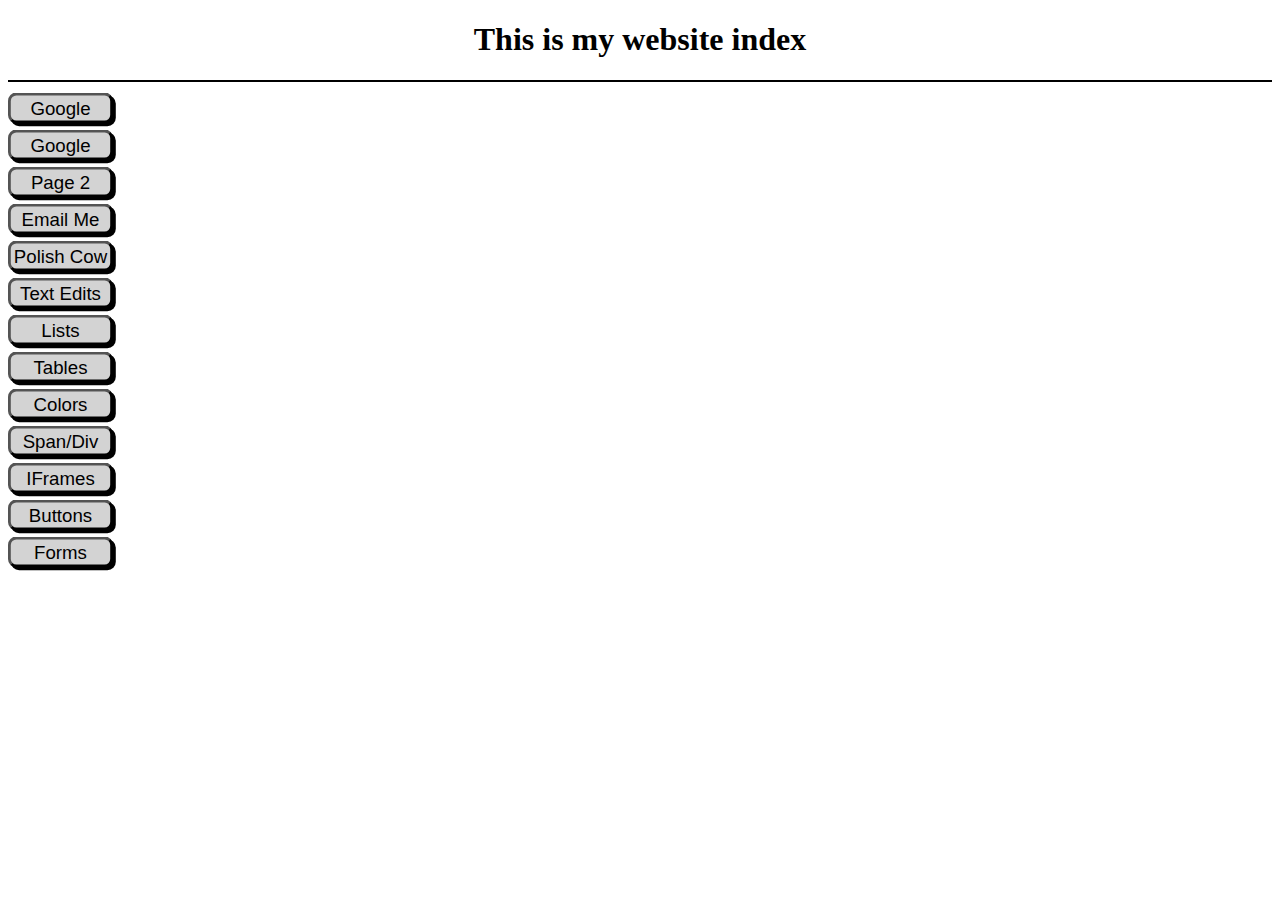
<file: HTML Projects/first website/index.html>
<!DOCTYPE html>
<html>
  <head>
    <title>This is my first website</title>
    <meta charset="UTF-8">
    <meta name="Desription" content="first html website">
    <meta name="keywords" content="cow, polish cow">
    <meta name="author" content="Jack Munsell">
    <meta name="viewport" content="width=device-width, initial-scale=1.0">
    <meta http-equiv="refresh" content="">
    <style>
      .button-style {
        padding: 1px;
        background-color: lightgray;
        display:flex;
        border-radius: 6px;
        margin: 15px 15px;
        width: 75px;
        height: 22px;
        scale: 1.4;
        justify-content: center;
        align-items: center;
        box-shadow:  2px 2px black;
      }
      .hyperlink-style {
        text-decoration: none;
        display: inline;
      }
    </style>
    
  </head>
  <body>

    <!--This is how to write a comment-->
    <h1 style="text-align: center;">This is my website index</h1>
    <hr color="black">
      <a href="https://google.com" target =_blank title="Opens Google in another tab" class="hyperlink-style">
        <button class="button-style">Google</button>
      </a>
      <a href="https://google.com" target = _self title="Opens Google in this tab" class="hyperlink-style">
        <button class="button-style">Google</button>
      </a>
      <a href="page2.html" target="_self" title="link to page 2 for text formatting" class="hyperlink-style">
        <button class="button-style">Page 2</button>
      </a>
      <a href="mailto:jackmunsell@yahoo.com" target="_self" title="send mail to me" class="hyperlink-style">
        <button class="button-style">Email Me</button>
      </a>
      <a href="polishcow.html" target="_self" title="link to polish cow" class="hyperlink-style">
        <button class="button-style">Polish Cow</button>
      </a>
      <a href="textedit.html" target="_self" title="link to text edits" class="hyperlink-style">
        <button class="button-style">Text Edits</button>
      </a>
      <a href="lists.html" target="_self" title="link back to Lists page" class="hyperlink-style">
        <button class="button-style">Lists</button>
      </a>
      <a href="tables.html" target="_self" title="link to the tables page" class="hyperlink-style">
        <button class="button-style">Tables</button>
      </a>
      <a href="colors.html" target="_self" title="link to the colors page" class="hyperlink-style">
        <button class="button-style">Colors</button>
      </a>
      <a href="spandiv.html" target="_self" title="link to the span and div page" class="hyperlink-style">
        <button class="button-style">Span/Div</button>
      </a>
      <a href="iframes.html" target="_self" title="link to the iframes page" class="hyperlink-style">
        <button class="button-style">IFrames</button>
      </a>
      <a href="buttons.html" target="_self" title="link to buttons page" class="hyperlink-style">
        <button class="button-style">Buttons</button>
      </a>
      <a href="forms.html" target="_self" title="link to forms page" class="hyperlink-style">
        <button class="button-style">Forms</button>
      </a>
  </body>
</html>
</file>
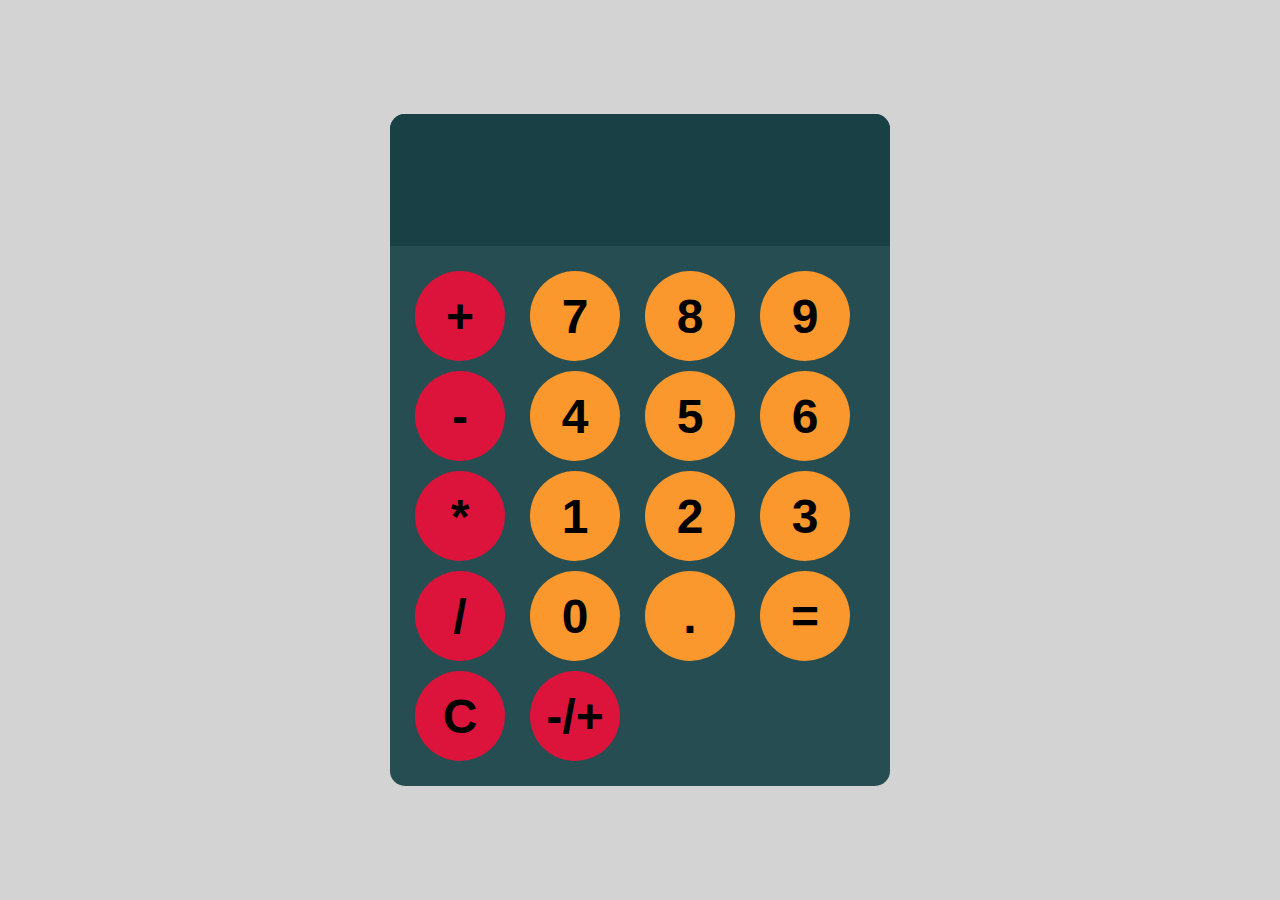
<file: HTML Projects/calculator/calculator.html>
<!DOCTYPE html>
<html lang="en">
<head>
    <meta charset="UTF-8">
    <meta name="viewport" content="width=device-width, initial-scale=1.0">
    <title>Jacks Custom Simple Calculator</title>
    <link rel="stylesheet" href="styles.css">

</head>
<body>
    <div id="calculator">
        <input id="display" readonly>
        <div>
            <div id="keys">
                <button onclick="appendToDisplay('+')" class="operator-btn">+</button>
                <button onclick="appendToDisplay('7')">7</button>
                <button onclick="appendToDisplay('8')">8</button>
                <button onclick="appendToDisplay('9')">9</button>
                <button onclick="appendToDisplay('-')" class="operator-btn">-</button>
                <button onclick="appendToDisplay('4')">4</button>
                <button onclick="appendToDisplay('5')">5</button>
                <button onclick="appendToDisplay('6')">6</button>
                <button onclick="appendToDisplay('*')" class="operator-btn">*</button>
                <button onclick="appendToDisplay('1')">1</button>
                <button onclick="appendToDisplay('2')">2</button>
                <button onclick="appendToDisplay('3')">3</button>
                <button onclick="appendToDisplay('/')" class="operator-btn">/</button>
                <button onclick="appendToDisplay('0')">0</button>
                <button onclick="appendToDisplay('.')">.</button>
                <button onclick="calculate()">=</button>
                <button onclick="clearDisplay()" class="operator-btn">C</button>
                <button onclick="appendToDisplay('*-1')" class="operator-btn">-/+</button>



            </div>
        </div>
    </div>
    
    <script src="calculator.js"></script>
    
</body>
</html>
</file>
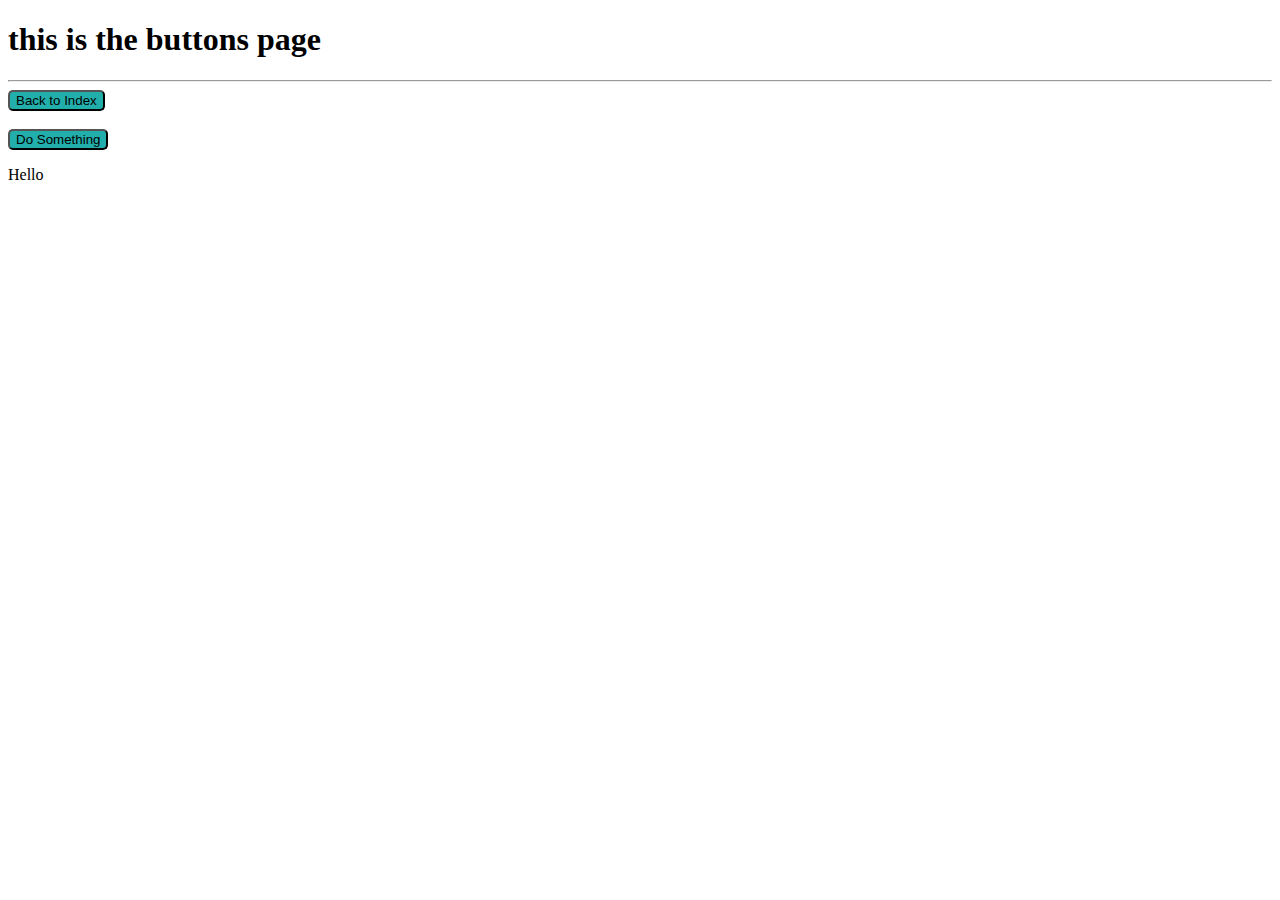
<file: HTML Projects/first website/buttons.html>
<!DOCTYPE html>
<html lang="en">
<head>
  <meta charset="UTF-8">
  <meta name="viewport" content="width=device-width, initial-scale=1.0">
  <title>Buttons</title>
</head>
<body>
  <h1> this is the buttons page</h1>
  <hr>
  <a href="index.html" target="_self" title="link back to index">
    <button style="background-color: #22aeaa;border-radius: 5px;">Back to Index</button>
  </a>
  <br>
  <br>
  <button onclick="doSomething()" style="background-color: #22aeaa;border-radius: 5px;">Do Something</button>

  <p id="test">Hello</p>

  <script>
    function doSomething(){
      document.getElementById("test").innerHTML = "GoodBye"
    }
  </script>

</body>
</html>
</file>
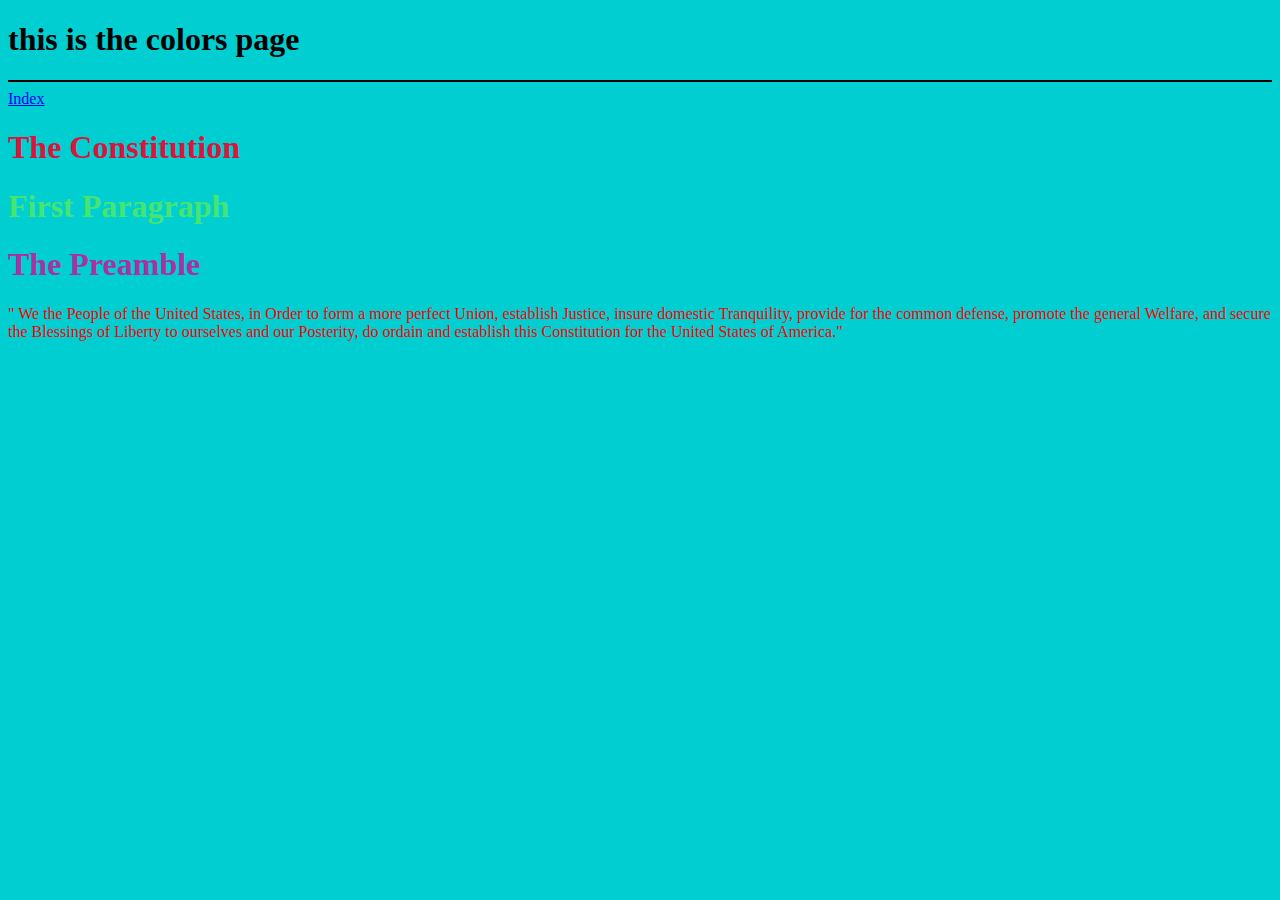
<file: HTML Projects/first website/colors.html>
<!DOCTYPE html>
<html lang="en">
<head>
  <meta charset="UTF-8">
  <meta name="viewport" content="width=device-width, initial-scale=1.0">
  <title>Colors</title>
</head>
<body style="background-color: darkturquoise;">
  <h1> this is the colors page</h1>
  <hr color="black">
  <a href="index.html" target="_self" title="link back to index">
    Index
  </a>
  <h1 style="color:crimson">The Constitution</h1>
  <h1 style="color:rgb(69,229,112)">First Paragraph</h1>
  <h1 style="color:#a832a4">The Preamble</h1>
  <p style="background-color: darkturquoise; color: red;">"
    We the People of the United States, in Order to form a
    more perfect Union, establish Justice, insure domestic 
    Tranquility, provide for the common defense, promote 
    the general Welfare, and secure the Blessings of Liberty 
    to ourselves and our Posterity, do ordain and establish 
    this Constitution for the United States of America."</p>
</body>
</html>
</file>
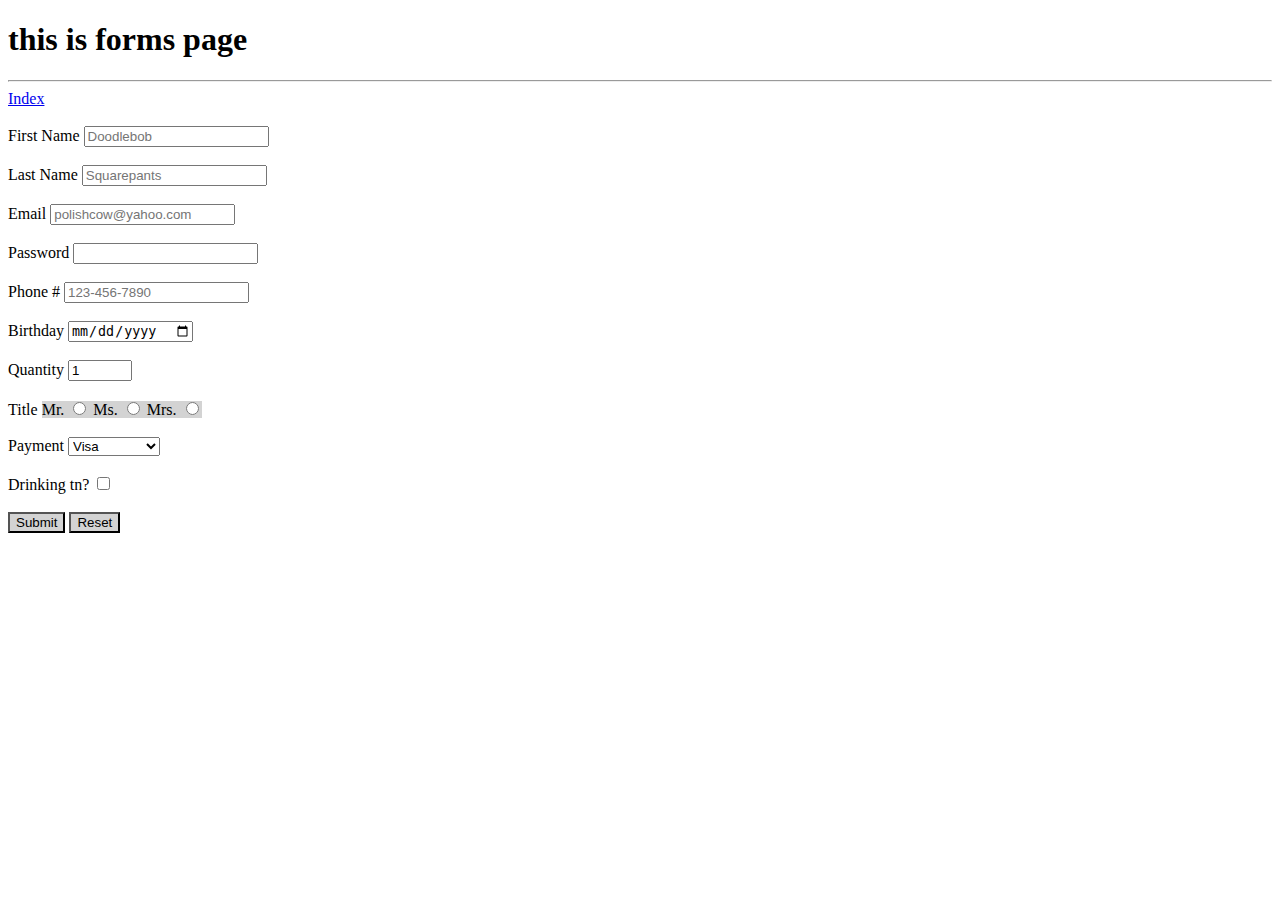
<file: HTML Projects/first website/forms.html>
<!DOCTYPE html>
<html lang="en">
<head>
  <meta charset="UTF-8">
  <meta name="viewport" content="width=device-width, initial-scale=1.0">
  <title>Forms</title>
</head>
<body>
  <h1> this is forms page</h1>
  <hr>
  <a href="index.html" target="_self" title="link back to index">
    Index
  </a>
  <br><br>


  <form>
    <div>
      <label for="fname">First Name</label>
      <input type="text" id="fname" name="fname" placeholder="Doodlebob">
    </div>

    <br>

    <div>
      <label for="lname">Last Name</label>
      <input type="text" id="lname" name="lname" placeholder="Squarepants">
    </div>

    <br>

    <div>
      <label for="email">Email</label>
      <input type="email" id="email" name="email" placeholder="polishcow@yahoo.com">

    </div>

    <br>

    <div>
      <label for="pword">Password</label>
      <input type="password" id="pword" name="pword" maxlength="12" required>

    </div>

    <br>

    <div>
      <label for="phone"> Phone #</label>
      <input type="tel" id="phone" name="phone" placeholder="123-456-7890">
    </div>

    <br>

    <div>
      <label for="bdate">Birthday</label>
      <input type="date" id="bdate" name="bdate">
    </div>

    <br>

    <div>
      <label for="quantity">Quantity</label>
      <input type="number" id="quantity" name="quantity" min="0" max="999" value="1">
    </div>

    <br>

    <div>
      <label for="title">Title</label>
      <span style="background-color: lightgray;">
        <label for="Mr.">Mr.</label>
        <input type="radio" id="Mr." name="title" value="Mr.">

        <label for="Ms.">Ms.</label>
        <input type="radio" id="Ms."name="title" value="Ms.">

        <label for="Mrs.">Mrs.</label>
        <input type="radio" id="Mrs." name="title" value="Mrs.">
      </span>
    </div>

    <br>

    <div>
      <label for="Payment">Payment</label>
      <select id="Payment" name="Payment">
        <option value="visa">Visa</option>
        <option value="mastercard">MasterCard</option>
        <option value="giftcard">Gift Card</option>
      </select>
    </div>

    <br>

    <div>
      <label for="drinks">Drinking tn?</label>
      <input type="checkbox" id="drinks" name="drinks">
    </div>

    <br>

    <div>
      <input type="submit" style="background-color: lightgrey;">
      <input type="reset" style="background-color: lightgrey;">
    </div>

  
  </form>
</body>
</html>
</file>
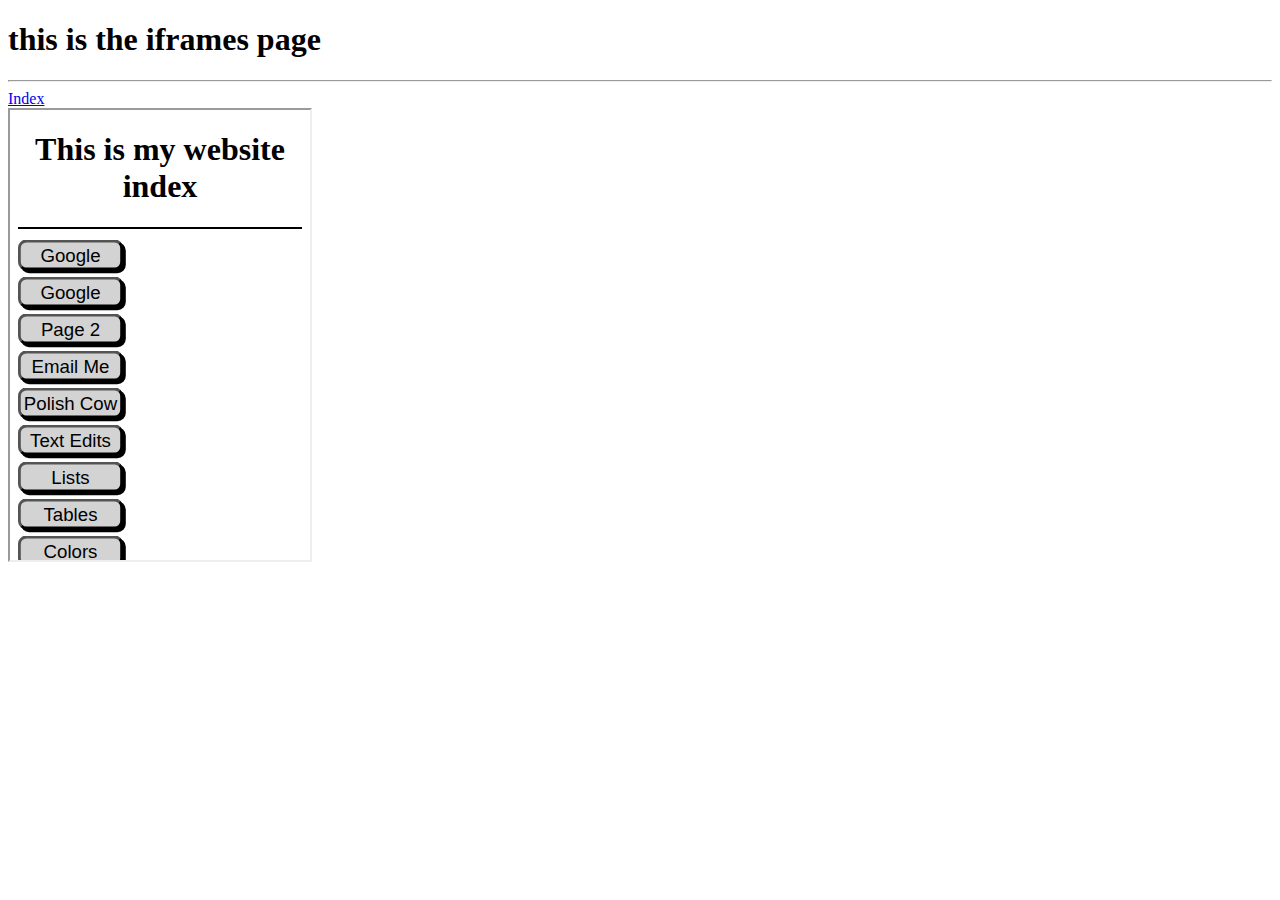
<file: HTML Projects/first website/iframes.html>
<!DOCTYPE html>
<html lang="en">
<head>
  <meta charset="UTF-8">
  <meta name="viewport" content="width=device-width, initial-scale=1.0">
  <title>IFrames</title>
</head>
<body>
  <h1> this is the iframes page</h1>
  <hr>
  <a href="index.html" target="_self" title="link back to index">
    Index
  </a>
  <br>
  <iframe src="index.html" width="300" height="450">
</body>
</html>
</file>
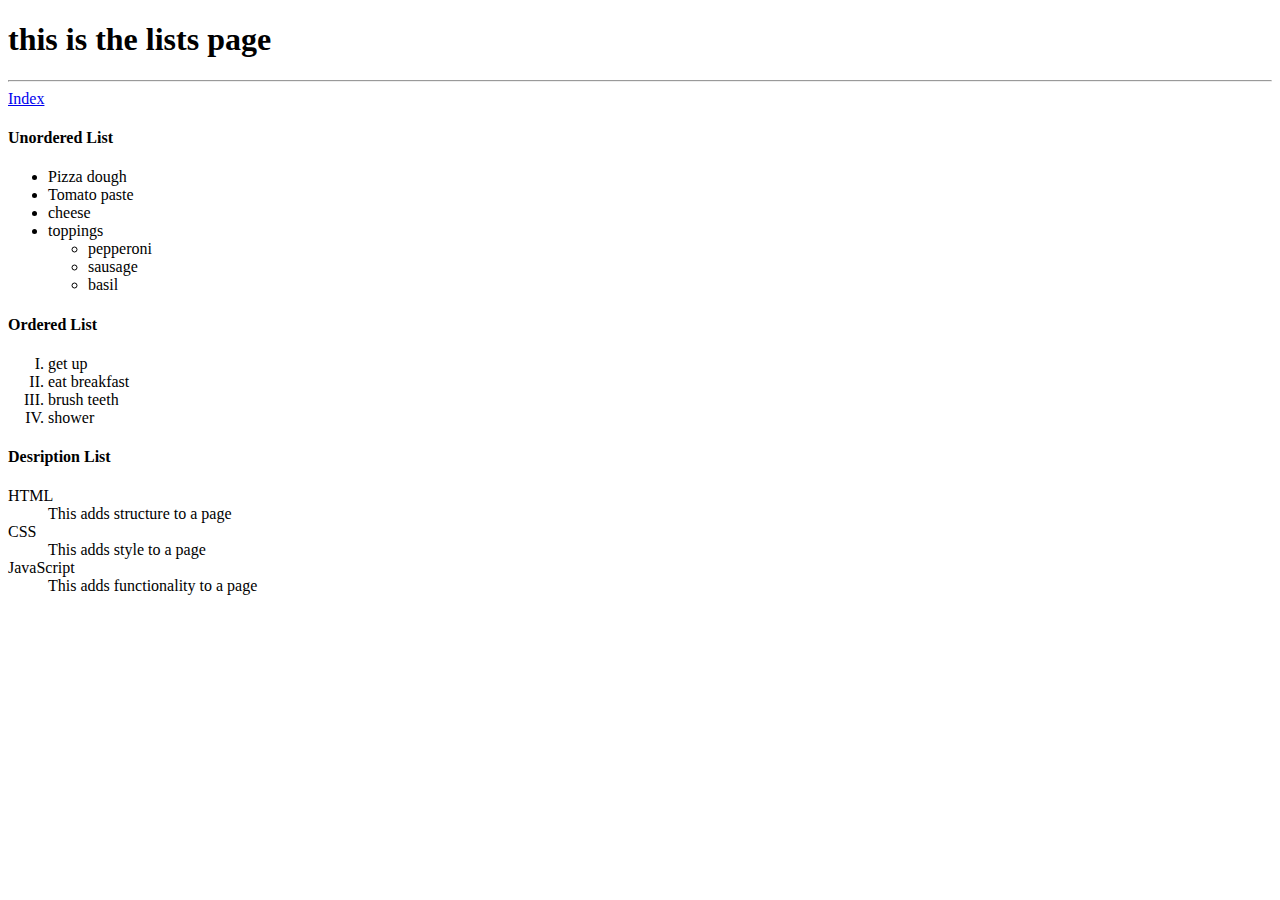
<file: HTML Projects/first website/lists.html>
<!DOCTYPE html>
<html lang="en">
<head>
  <meta charset="UTF-8">
  <meta name="viewport" content="width=device-width, initial-scale=1.0">
  <title>Lists</title>
</head>
<body>
  <h1> this is the lists page</h1>
  <hr>
  <a href="index.html" target="_self" title="link back to index">
    Index
  </a>
  <h4>Unordered List</h4>
  <ul>
    <li>Pizza dough</li>
    <li>Tomato paste</li>
    <li>cheese</li>
    <li>toppings</li>
      <ul>
        <li>pepperoni</li>
        <li>sausage</li>
        <li>basil</li>
      </ul>
  </ul>
  <h4>Ordered List</h4>
  <ol type="I">
    <li>get up</li>
    <li>eat breakfast</li>
    <li>brush teeth</li>
    <li>shower</li>
  </ol>

  <h4>Desription List</h4>
  <dl>
    <dt>HTML</dt>
    <dd>This adds structure to a page</dd>
    <dt>CSS</dt>
    <dd>This adds style to a page</dd>
    <dt>JavaScript</dt>
    <dd>This adds functionality to a page</dd>
  </dl>
</body>
</html>
</file>
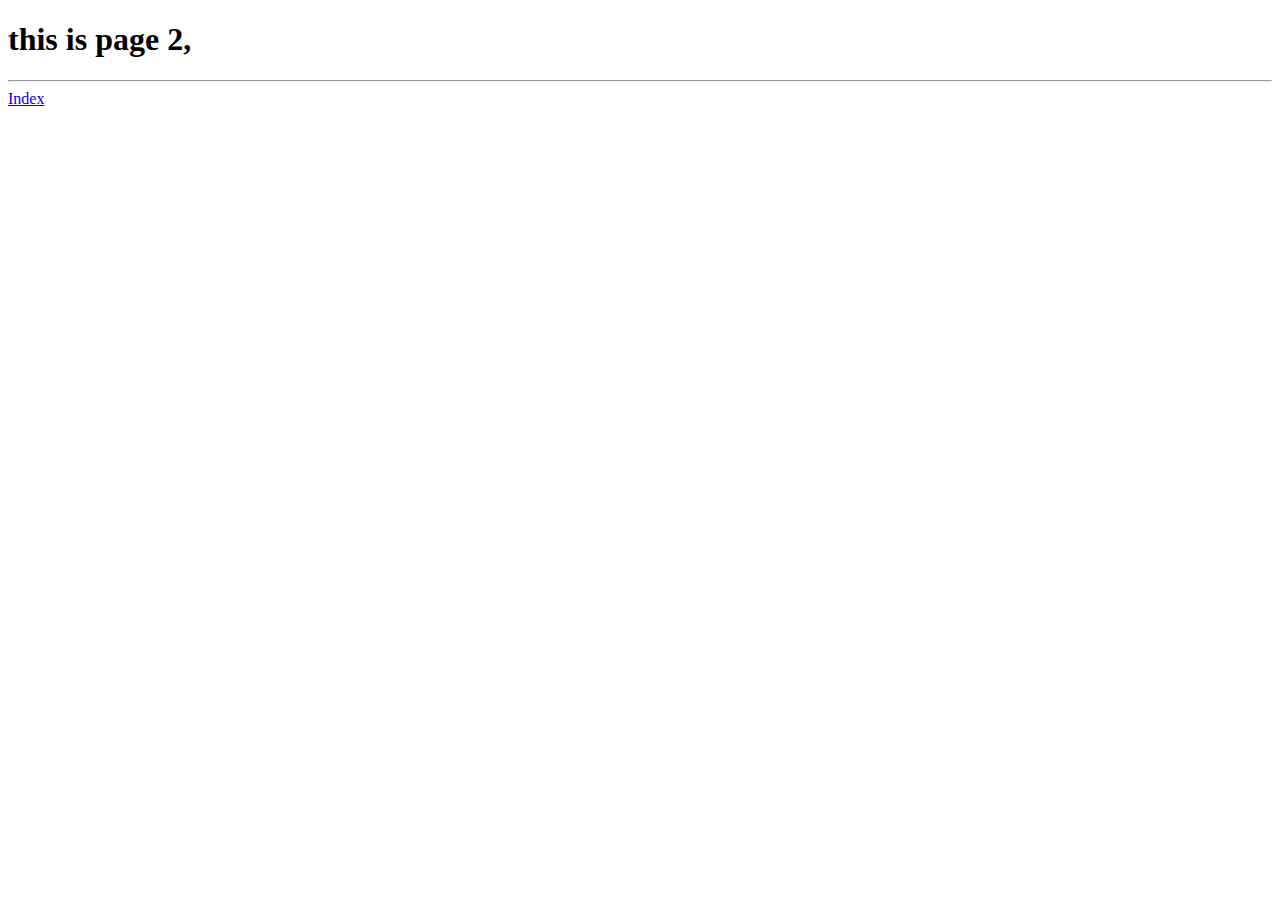
<file: HTML Projects/first website/page2.html>
<!DOCTYPE html>
<html lang="en">
<head>
  <meta charset="UTF-8">
  <meta name="viewport" content="width=device-width, initial-scale=1.0">
  <title>Page 2</title>
</head>
<body>
  <h1> this is page 2,</h1>
  <hr>
  <a href="index.html" target="_self" title="link back to index">
    Index
  </a>

</body>
</html>
</file>
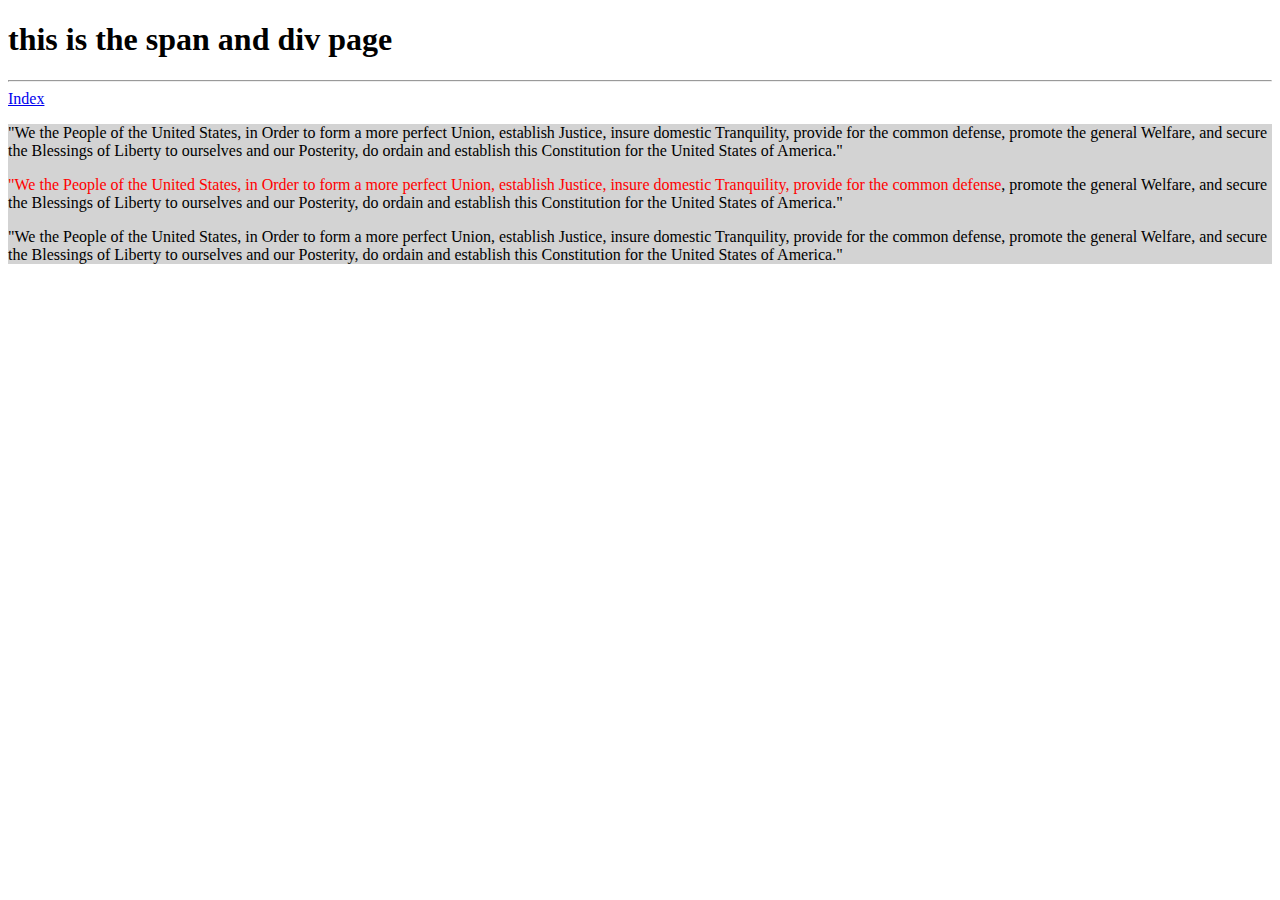
<file: HTML Projects/first website/spandiv.html>
<!DOCTYPE html>
<html lang="en">
<head>
  <meta charset="UTF-8">
  <meta name="viewport" content="width=device-width, initial-scale=1.0">
  <title>Span and div</title>
</head>
<body>
  <h1> this is the span and div page</h1>
  <hr>
  <a href="index.html" target="_self" title="link back to index">
    Index
  </a>
  <div style="background-color:lightgray;">
  <p>"We the People of the United States, in Order to form a
    more perfect Union, establish Justice, insure domestic 
    Tranquility, provide for the common defense, promote 
    the general Welfare, and secure the Blessings of Liberty 
    to ourselves and our Posterity, do ordain and establish 
    this Constitution for the United States of America."</p>
    
  <p><span style="color:red">"We the People of the United States, in Order to form a
    more perfect Union, establish Justice, insure domestic 
    Tranquility, provide for the common defense</span>, promote 
    the general Welfare, and secure the Blessings of Liberty 
    to ourselves and our Posterity, do ordain and establish 
    this Constitution for the United States of America."</p>

  <p>"We the People of the United States, in Order to form a
    more perfect Union, establish Justice, insure domestic 
    Tranquility, provide for the common defense, promote 
    the general Welfare, and secure the Blessings of Liberty 
    to ourselves and our Posterity, do ordain and establish 
    this Constitution for the United States of America."</p>
  </div>

</body>
</html>
</file>
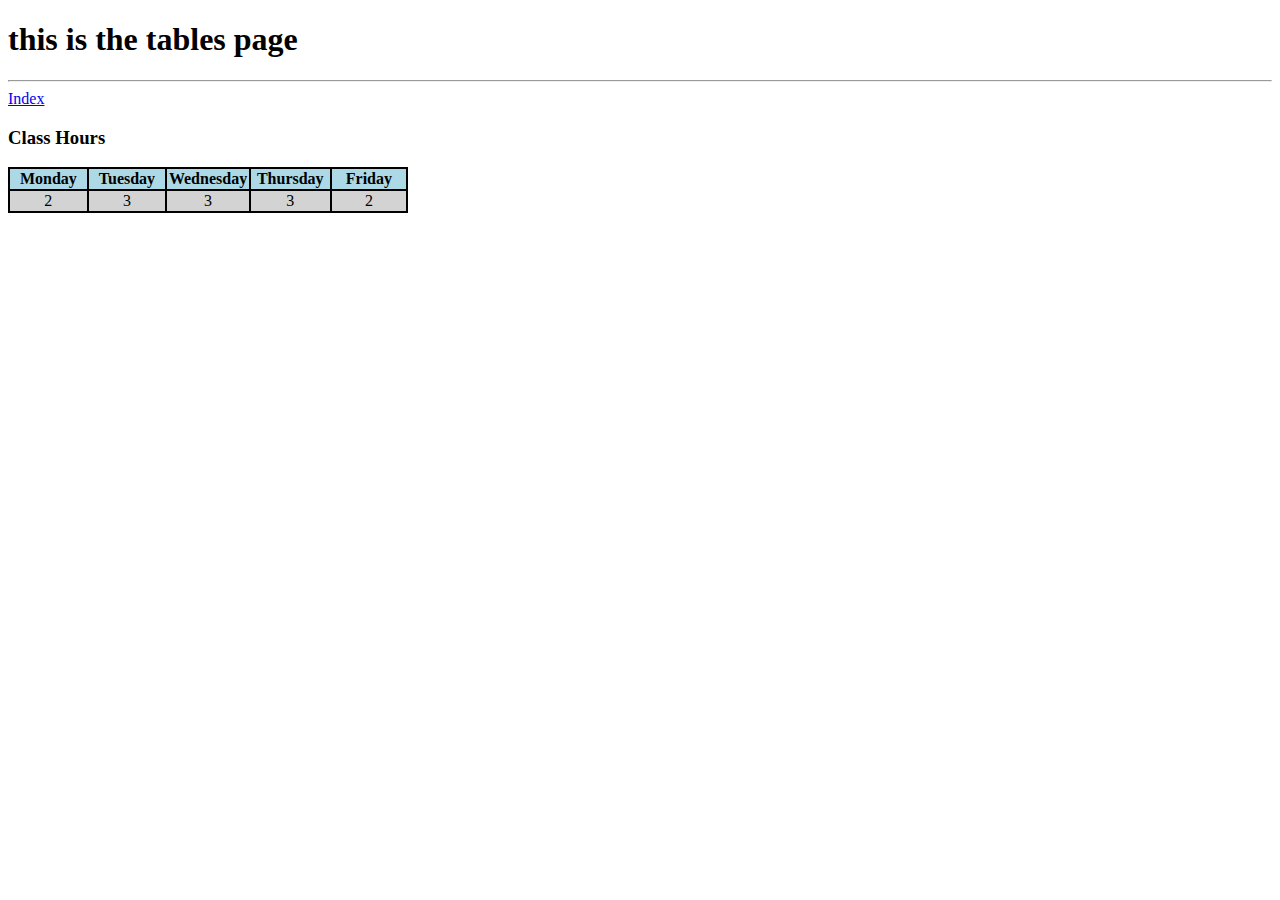
<file: HTML Projects/first website/tables.html>
<!DOCTYPE html>
<html lang="en">
<head>
  <meta charset="UTF-8">
  <meta name="viewport" content="width=device-width, initial-scale=1.0">
  <title>Tables</title>
</head>
<body>
  <h1> this is the tables page</h1>
  <hr>
  <a href="index.html" target="_self" title="link back to index">
    Index
  </a>
  <h3>Class Hours</h3>

  <table bgcolor="black" width="400">
    <tr bgcolor="lightblue" align="center">
      <th width="80">Monday</th>
      <th width="80">Tuesday</th>
      <th width="80">Wednesday</th>
      <th width="80">Thursday</th>
      <th width="80">Friday</th>
    </tr>
    <tr bgcolor="lightgrey" align="center">
      <td>2</td>
      <td>3</td>
      <td>3</td>
      <td>3</td>
      <td>2</td>
    </tr>
  </table>
</body>
</html>
</file>
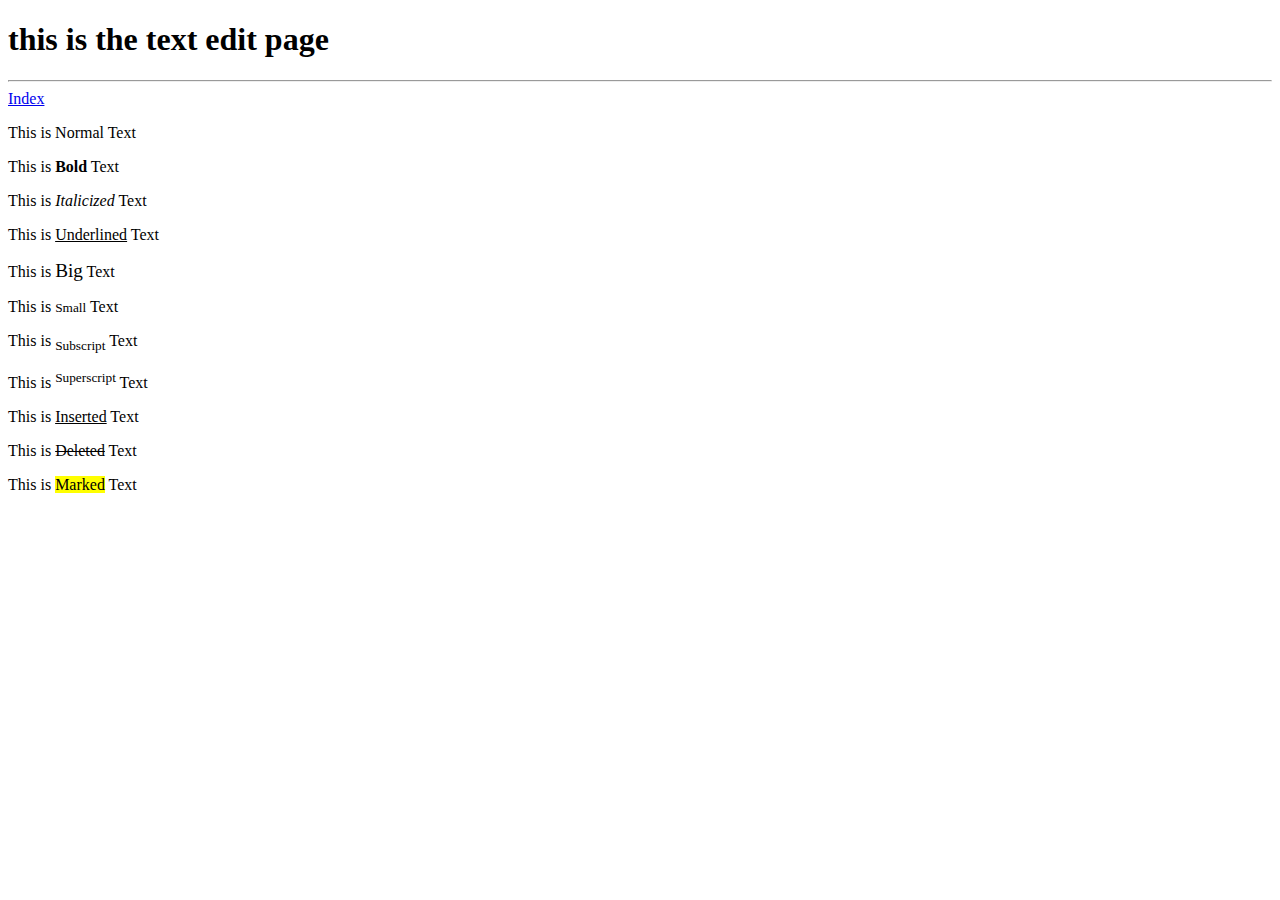
<file: HTML Projects/first website/textedit.html>
<!DOCTYPE html>
<html lang="en">
<head>
  <meta charset="UTF-8">
  <meta name="viewport" content="width=device-width, initial-scale=1.0">
  <title>Text Edit</title>
</head>
<body>
  <h1> this is the text edit page</h1>
  <hr>
  <a href="index.html" target="_self" title="link back to index">
    Index
  </a>
  <br>

  <p>This is Normal Text</p>
  <p>This is <b>Bold</b> Text</p>
  <p>This is <i>Italicized</i> Text</p>
  <p>This is <u>Underlined</u> Text</p>
  <p>This is <big>Big</big> Text</p>
  <p>This is <small>Small</small> Text</p>
  <p>This is <sub>Subscript</sub> Text</p>
  <p>This is <sup>Superscript</sup> Text</p>
  <p>This is <ins>Inserted</ins> Text</p>
  <p>This is <del>Deleted</del> Text</p>
  <p>This is <mark>Marked</mark> Text</p>
  

</body>
</html>
</file>
<file: HTML Projects/calculator/styles.css>
body{
    margin: 0;
    display: flex;
    justify-content:center ;
    align-items: center;
    height: 100vh;
    background-color: lightgray;
}
#calculator{
    font-family: Arial, sans-serif;
    background-color:#264e52;
    border-radius: 15px;
    max-width: 500px;
    overflow: hidden;
}
#display{
    width: 100%;
    padding: 20px;
    font-size: 5rem;
    text-align: left;
    border: none;
    background-color: rgb(25, 65, 69);
    color: white;
}
#keys{
    display: grid;
    grid-template-columns: repeat(4, 1fr);
    gap: 10px;
    padding: 25px;
}
button {
    width: 90px;
    height: 90px;
    border-radius: 50px;
    background-color:#fa972d;
    border: none;
    font-size: 3rem;
    font-weight: bold;
    cursor: pointer;
}
button:hover{
    background-color: #fa972dc5;
}
button:active{
    background-color: #ffb553;
}
.operator-btn{
    background-color: crimson;
}
.operator-btn:hover{
    background-color: rgba(220, 20, 60, 0.792);
}
.operator-btn:active{
    background-color: rgb(212, 65, 94);
}
</file>
